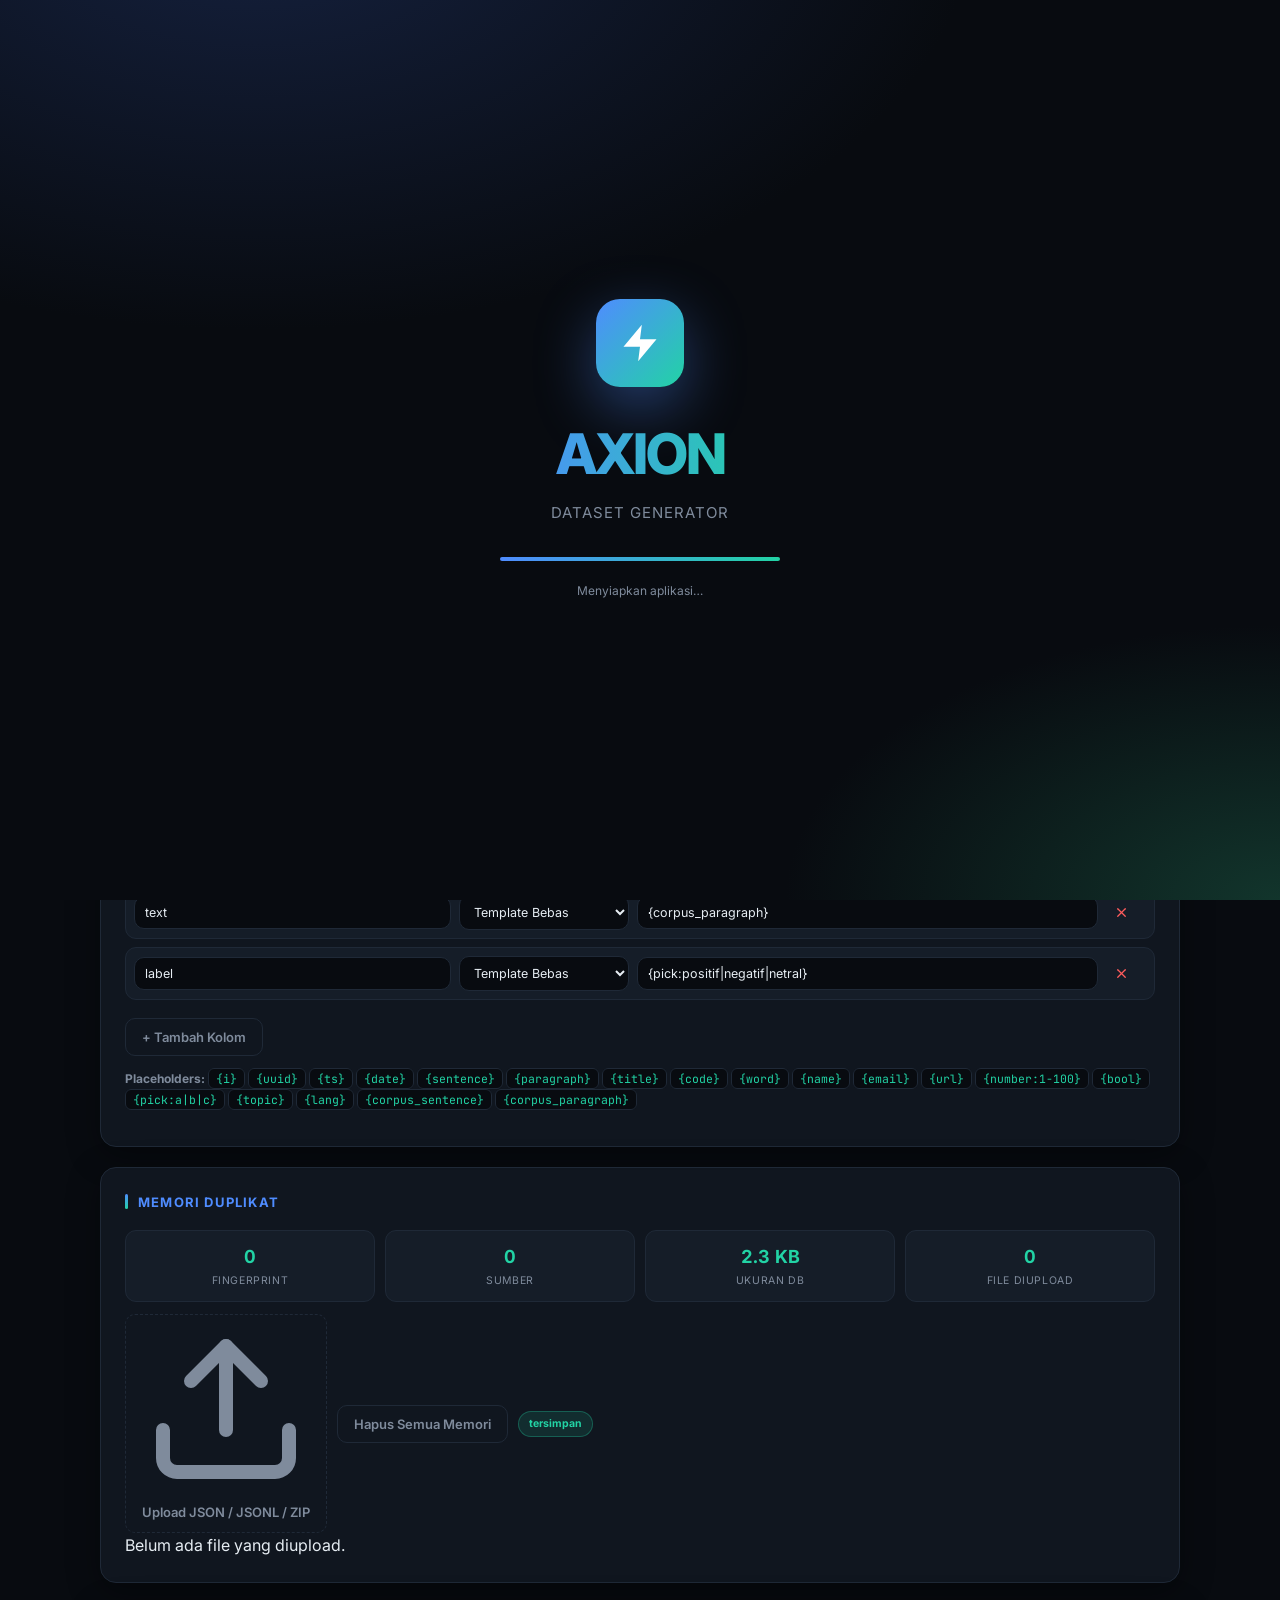
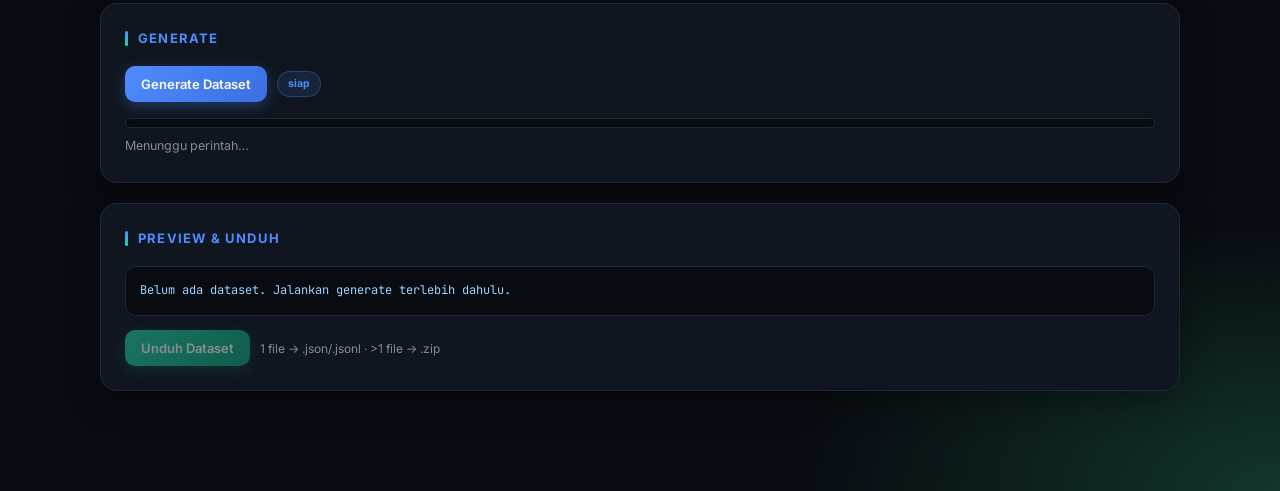
<file: index.html>
<!DOCTYPE html>
<html lang="id" data-theme="dark">
<head>
<meta charset="UTF-8">
<meta name="viewport" content="width=device-width, initial-scale=1">
<title>AXION Dataset Generator</title>
<link rel="preconnect" href="https://fonts.googleapis.com">
<link rel="preconnect" href="https://fonts.gstatic.com" crossorigin>
<link href="https://fonts.googleapis.com/css2?family=Inter:wght@400;500;600;700;800&family=JetBrains+Mono:wght@400;500&display=swap" rel="stylesheet">
<link rel="stylesheet" href="style.css">
</head>
<body>

<div id="splash">
  <div class="splash-content">
    <div class="splash-logo">
      <svg viewBox="0 0 24 24"><polygon points="13 2 3 14 12 14 11 22 21 10 12 10 13 2"/></svg>
    </div>
    <h1>AXION</h1>
    <p data-i18n="splash.sub">Dataset Generator</p>
    <div class="splash-progress"><div class="splash-bar"></div></div>
    <small data-i18n="splash.hint">Menyiapkan aplikasi…</small>
  </div>
</div>

<header class="topbar">
  <div class="brand">
    <div class="brand-logo">
      <svg viewBox="0 0 24 24"><polygon points="13 2 3 14 12 14 11 22 21 10 12 10 13 2"/></svg>
    </div>
    <div>
      <h1>AXION <span>Dataset Generator</span></h1>
      <p data-i18n="brand.sub">v2.0 · Generator Dataset Otomatis</p>
    </div>
  </div>
  <nav class="tabs">
    <button class="tab active" data-view="generator">
      <svg viewBox="0 0 24 24" fill="none" stroke="currentColor" stroke-width="2" stroke-linecap="round" stroke-linejoin="round"><polygon points="13 2 3 14 12 14 11 22 21 10 12 10 13 2"/></svg>
      <span data-i18n="tab.generator">Generator</span>
    </button>
    <button class="tab" data-view="corpus">
      <svg viewBox="0 0 24 24" fill="none" stroke="currentColor" stroke-width="2" stroke-linecap="round" stroke-linejoin="round"><path d="M4 19.5A2.5 2.5 0 0 1 6.5 17H20"/><path d="M6.5 2H20v20H6.5A2.5 2.5 0 0 1 4 19.5v-15A2.5 2.5 0 0 1 6.5 2z"/></svg>
      <span data-i18n="tab.corpus">Corpus</span>
    </button>
    <button class="tab" data-view="templates">
      <svg viewBox="0 0 24 24" fill="none" stroke="currentColor" stroke-width="2" stroke-linecap="round" stroke-linejoin="round"><path d="M14 2H6a2 2 0 0 0-2 2v16a2 2 0 0 0 2 2h12a2 2 0 0 0 2-2V8z"/><polyline points="14 2 14 8 20 8"/></svg>
      <span data-i18n="tab.templates">Templates</span>
    </button>
    <button class="tab" data-view="help">
      <svg viewBox="0 0 24 24" fill="none" stroke="currentColor" stroke-width="2" stroke-linecap="round" stroke-linejoin="round"><circle cx="12" cy="12" r="10"/><path d="M9.09 9a3 3 0 0 1 5.83 1c0 2-3 3-3 3"/><line x1="12" y1="17" x2="12.01" y2="17"/></svg>
      <span data-i18n="tab.help">Panduan</span>
    </button>
  </nav>
  <div class="top-actions">
    <button id="themeBtn" class="icon-btn" title="Toggle theme">
      <svg viewBox="0 0 24 24" fill="none" stroke="currentColor" stroke-width="2" stroke-linecap="round" stroke-linejoin="round"><circle cx="12" cy="12" r="4"/><path d="M12 2v2M12 20v2M4.93 4.93l1.41 1.41M17.66 17.66l1.41 1.41M2 12h2M20 12h2M6.34 17.66l-1.41 1.41M19.07 4.93l-1.41 1.41"/></svg>
    </button>
    <button id="langBtn" class="pill-btn">EN</button>
  </div>
</header>

<main class="wrap">

<!-- ================= GENERATOR ================= -->
<section id="view-generator" class="view active">

  <div class="card">
    <h2 data-i18n="sec.config">Konfigurasi Dataset</h2>
    <div class="grid">
      <label><span data-i18n="f.topic">Topik Dataset</span>
        <select id="topic">
          <option value="code">Code / Pemrograman</option>
          <option value="document">Document / Dokumen</option>
          <option value="article">Article / Artikel</option>
          <option value="conversation">Conversation / Percakapan</option>
          <option value="qa">Q&amp;A / Tanya-Jawab</option>
          <option value="product">Product / Ulasan Produk</option>
          <option value="news">News / Berita</option>
          <option value="tutorial">Tutorial / Panduan</option>
          <option value="general">Umum</option>
        </select>
      </label>
      <label><span data-i18n="f.lang">Bahasa Output</span>
        <select id="lang">
          <option value="id">Indonesia</option>
          <option value="en">English</option>
          <option value="mix">Campuran (ID + EN)</option>
        </select>
      </label>
      <label><span data-i18n="f.source">Sumber Teks</span>
        <select id="sourceMode">
          <option value="synthetic">Sintetis (template)</option>
          <option value="hybrid">Hybrid (korpus + template)</option>
          <option value="corpus">Korpus saja</option>
        </select>
      </label>
      <label><span data-i18n="f.tokens">Target Token (total)</span>
        <input type="number" id="tokens" value="10000" min="100" step="500">
      </label>
      <label><span data-i18n="f.files">Jumlah File</span>
        <input type="number" id="fileCount" value="1" min="1" max="200">
      </label>
      <label><span data-i18n="f.format">Format Output</span>
        <select id="format">
          <option value="jsonl">JSONL (.jsonl)</option>
          <option value="json">JSON Array (.json)</option>
        </select>
      </label>
      <label><span data-i18n="f.prefix">Prefix Nama File</span>
        <input type="text" id="prefix" value="dataset" spellcheck="false">
      </label>
    </div>
  </div>

  <div class="card">
    <h2 data-i18n="sec.mode">Mode Output</h2>
    <div class="mode-switch">
      <button data-mode="fields" class="active" data-i18n="mode.fields">Kolom Kustom</button>
      <button data-mode="label" data-i18n="mode.label">Label JSON Kustom</button>
    </div>
    <div id="labelConfig" hidden>
      <div class="grid">
        <label style="grid-column:1/-1">
          <span data-i18n="f.labelTemplate">Template Label (JSON / JSONL)</span>
          <textarea id="labelTemplate" rows="4" spellcheck="false" placeholder='{"text":""}&#10;atau&#10;{"instruction":"","output":""}&#10;atau&#10;{"messages":[{"role":"user","content":"{sentence}"},{"role":"assistant","content":"{paragraph}"}]}'></textarea>
        </label>
        <label><span data-i18n="f.quantity">Jumlah Entri</span>
          <input type="number" id="labelQuantity" value="100" min="1" max="1000000">
        </label>
      </div>
      <p class="hint" data-i18n="label.hint">Kosongkan nilai string untuk auto-fill. Bisa pakai placeholder: {sentence}, {paragraph}, {title}, {code}, {number:1-100}, {uuid}, dsb.</p>
    </div>
  </div>

  <div class="card">
    <h2 data-i18n="sec.quality">Kontrol Kualitas &amp; Anti-Duplikat</h2>
    <div class="grid">
      <label><span>Near-Duplicate (Hamming)</span><input type="number" id="nearDist" value="4" min="0" max="20"></label>
      <label><span>Min. Unique-Word Ratio</span><input type="number" id="minUniq" value="0.55" min="0.1" max="1" step="0.05"></label>
      <label><span>Max Retry per Record</span><input type="number" id="maxRetry" value="15" min="1" max="100"></label>
      <label><span data-i18n="f.onfail">Kalau gagal unik?</span>
        <select id="onFail"><option value="skip">Lewati</option><option value="accept">Terima</option></select>
      </label>
    </div>
  </div>

  <div class="card" id="fieldsCard">
    <h2 data-i18n="sec.fields">Struktur Kolom (Kustom)</h2>
    <div class="presets">
      <button data-preset="instruction">Instruction</button>
      <button data-preset="chat">Chat</button>
      <button data-preset="doc">Dokumen</button>
      <button data-preset="classify">Klasifikasi</button>
      <button data-preset="qa">Q&amp;A</button>
      <button data-preset="code">Code</button>
      <button data-preset="clear">Kosongkan</button>
    </div>
    <div class="field-head"><span>Nama Kolom</span><span>Tipe</span><span>Template</span><span></span></div>
    <div id="fields"></div>
    <button class="btn-ghost" id="addField" style="margin-top:10px">+ Tambah Kolom</button>
    <p class="hint">
      <b>Placeholders:</b>
      <code class="k">{i}</code> <code class="k">{uuid}</code> <code class="k">{ts}</code> <code class="k">{date}</code>
      <code class="k">{sentence}</code> <code class="k">{paragraph}</code> <code class="k">{title}</code>
      <code class="k">{code}</code> <code class="k">{word}</code> <code class="k">{name}</code>
      <code class="k">{email}</code> <code class="k">{url}</code> <code class="k">{number:1-100}</code>
      <code class="k">{bool}</code> <code class="k">{pick:a|b|c}</code> <code class="k">{topic}</code>
      <code class="k">{lang}</code> <code class="k">{corpus_sentence}</code> <code class="k">{corpus_paragraph}</code>
    </p>
  </div>

  <div class="card">
    <h2 data-i18n="sec.memory">Memori Duplikat</h2>
    <div id="dbWarning" class="warn" style="display:none;margin-bottom:10px">IndexedDB tidak tersedia. Fingerprint hanya bertahan sampai tab ditutup.</div>
    <div class="stats">
      <div class="stat"><b id="memTotal">0</b><span>Fingerprint</span></div>
      <div class="stat"><b id="memSources">0</b><span>Sumber</span></div>
      <div class="stat"><b id="memSize">0 B</b><span>Ukuran DB</span></div>
      <div class="stat"><b id="memUploads">0</b><span>File Diupload</span></div>
    </div>
    <div class="row-btn" style="margin-top:12px">
      <label class="btn-upload">
        <svg viewBox="0 0 24 24" fill="none" stroke="currentColor" stroke-width="2" stroke-linecap="round" stroke-linejoin="round"><path d="M21 15v4a2 2 0 0 1-2 2H5a2 2 0 0 1-2-2v-4"/><polyline points="17 8 12 3 7 8"/><line x1="12" y1="3" x2="12" y2="15"/></svg>
        <span data-i18n="btn.uploadMem">Upload JSON / JSONL / ZIP</span>
        <input type="file" id="uploadInput" accept=".json,.jsonl,.zip" multiple hidden>
      </label>
      <button class="btn-ghost" id="clearMemBtn" data-i18n="btn.clearMem">Hapus Semua Memori</button>
      <span class="badge" id="memBadge">memuat…</span>
    </div>
    <div id="uploadLog">Belum ada file yang diupload.</div>
  </div>

  <div class="card">
    <h2 data-i18n="sec.generate">Generate</h2>
    <div class="row-btn">
      <button class="btn-primary" id="generateBtn" data-i18n="btn.generate">Generate Dataset</button>
      <span class="badge" id="recBadge">siap</span>
    </div>
    <div class="progress"><div id="bar"></div></div>
    <div id="status">Menunggu perintah…</div>
    <div class="stats" id="stats" style="display:none">
      <div class="stat"><b id="sFiles">0</b><span>File</span></div>
      <div class="stat"><b id="sRecords">0</b><span>Record Unik</span></div>
      <div class="stat"><b id="sTokens">0</b><span>~Token</span></div>
      <div class="stat"><b id="sSize">0</b><span>Ukuran</span></div>
      <div class="stat"><b id="sDup">0</b><span>Duplikat</span></div>
      <div class="stat"><b id="sQuality">—</b><span>Kualitas</span></div>
    </div>
  </div>

  <div class="card">
    <h2 data-i18n="sec.preview">Preview &amp; Unduh</h2>
    <pre id="preview">Belum ada dataset. Jalankan generate terlebih dahulu.</pre>
    <div class="row-btn">
      <button class="btn-success" id="downloadBtn" disabled data-i18n="btn.download">Unduh Dataset</button>
      <span class="hint" id="dlHint" style="margin:0">1 file → .json/.jsonl · &gt;1 file → .zip</span>
    </div>
  </div>

</section>

<!-- ================= CORPUS ================= -->
<section id="view-corpus" class="view" hidden>

  <div class="card">
    <h2 data-i18n="sec.corpusRelease">Corpus dari GitHub Releases</h2>
    <p class="hint" style="margin-top:0">Sumber: <code class="k">github.com/azrielspace852-wq/corpus/releases</code>. Pola: <code class="k">corpus-&lt;lang&gt;-&lt;id&gt;</code></p>
    <div class="row-btn" style="margin-top:10px">
      <button class="btn-ghost" id="refreshCorpusBtn" data-i18n="btn.refresh">Refresh</button>
      <button class="btn-primary" id="loadAllCorpusBtn" data-i18n="btn.loadAll">Load Semua</button>
      <span class="badge" id="releaseBadge">memuat…</span>
    </div>
    <div id="corpusLog" class="log-box" style="display:none"></div>
  </div>

  <div class="card">
    <h2 data-i18n="sec.corpusStored">Corpus Tersimpan</h2>
    <div class="stats">
      <div class="stat"><b id="cTotal">0</b><span>Corpus</span></div>
      <div class="stat"><b id="cTexts">0</b><span>Total Teks</span></div>
      <div class="stat"><b id="cLangs">0</b><span>Bahasa</span></div>
    </div>
    <div class="row-btn" style="margin-top:12px">
      <button class="btn-ghost" id="clearAllCorpusBtn" data-i18n="btn.clearAllCorpus">Hapus Semua Corpus</button>
    </div>
    <div id="corpusStoredGrid" class="corpus-grid" style="margin-top:14px"></div>
  </div>

  <div class="card">
    <h2 data-i18n="sec.corpusUpload">Upload Corpus Manual (Multi-File)</h2>
    <div class="row-btn">
      <label class="btn-upload">
        <svg viewBox="0 0 24 24" fill="none" stroke="currentColor" stroke-width="2" stroke-linecap="round" stroke-linejoin="round"><path d="M21 15v4a2 2 0 0 1-2 2H5a2 2 0 0 1-2-2v-4"/><polyline points="17 8 12 3 7 8"/><line x1="12" y1="3" x2="12" y2="15"/></svg>
        <span data-i18n="btn.pickFiles">Pilih File (.json / .jsonl / .zip / .txt)</span>
        <input type="file" id="corpusUpload" accept=".json,.jsonl,.zip,.txt" multiple hidden>
      </label>
    </div>
    <div class="grid" style="margin-top:12px">
      <label><span data-i18n="f.corpusLang">Bahasa (untuk .txt)</span>
        <select id="corpusUploadLang"><option value="id">Indonesia (id)</option><option value="en">English (en)</option></select>
      </label>
    </div>
  </div>

</section>

<!-- ================= TEMPLATES ================= -->
<section id="view-templates" class="view" hidden>

  <div class="card">
    <h2 data-i18n="sec.tplRelease">Template dari GitHub Releases</h2>
    <p class="hint" style="margin-top:0">Pola: <code class="k">template-&lt;lang&gt;-&lt;id&gt;</code>. Setiap baris dalam file adalah satu template.</p>
    <div class="row-btn" style="margin-top:10px">
      <button class="btn-ghost" id="refreshTplBtn" data-i18n="btn.refresh">Refresh</button>
      <button class="btn-primary" id="loadAllTplBtn" data-i18n="btn.loadAll">Load Semua</button>
      <span class="badge" id="tplReleaseBadge">memuat…</span>
    </div>
    <div id="tplLog" class="log-box" style="display:none"></div>
  </div>

  <div class="card">
    <h2 data-i18n="sec.tplStored">Template Tersimpan</h2>
    <div class="stats">
      <div class="stat"><b id="tTotal">0</b><span>Bundle</span></div>
      <div class="stat"><b id="tLines">0</b><span>Total Baris</span></div>
      <div class="stat"><b id="tLangs">0</b><span>Bahasa</span></div>
    </div>
    <div class="row-btn" style="margin-top:12px">
      <button class="btn-ghost" id="clearAllTplBtn" data-i18n="btn.clearAllTpl">Hapus Semua Template</button>
    </div>
    <div id="tplStoredGrid" class="corpus-grid" style="margin-top:14px"></div>
  </div>

  <div class="card">
    <h2 data-i18n="sec.tplUpload">Upload Template Manual (Multi-File)</h2>
    <div class="row-btn">
      <label class="btn-upload">
        <svg viewBox="0 0 24 24" fill="none" stroke="currentColor" stroke-width="2" stroke-linecap="round" stroke-linejoin="round"><path d="M21 15v4a2 2 0 0 1-2 2H5a2 2 0 0 1-2-2v-4"/><polyline points="17 8 12 3 7 8"/><line x1="12" y1="3" x2="12" y2="15"/></svg>
        <span data-i18n="btn.pickTplFiles">Pilih File (.txt / .json / .jsonl / .zip)</span>
        <input type="file" id="tplUpload" accept=".txt,.json,.jsonl,.zip" multiple hidden>
      </label>
    </div>
    <div class="grid" style="margin-top:12px">
      <label><span data-i18n="f.tplLang">Bahasa (untuk file tanpa info)</span>
        <select id="tplUploadLang"><option value="id">Indonesia (id)</option><option value="en">English (en)</option></select>
      </label>
    </div>
  </div>

  <div class="card">
    <h2 data-i18n="sec.tplCustom">Template Tambahan (Manual / Quick Edit)</h2>
    <p class="hint" style="margin-top:0">Satu template per baris. Mendukung placeholder yang sama. Contoh: <code class="k">{Noun} ini {verb} {noun} dengan cara yang {adj}.</code></p>
    <textarea id="customTemplates" rows="8" placeholder="Tulis template tambahan di sini, satu per baris…"></textarea>
    <div class="row-btn" style="margin-top:10px">
      <button class="btn-primary" id="applyTemplatesBtn" data-i18n="btn.applyTpl">Simpan &amp; Aktifkan</button>
      <label class="btn-upload">
        <svg viewBox="0 0 24 24" fill="none" stroke="currentColor" stroke-width="2" stroke-linecap="round" stroke-linejoin="round"><path d="M21 15v4a2 2 0 0 1-2 2H5a2 2 0 0 1-2-2v-4"/><polyline points="17 8 12 3 7 8"/><line x1="12" y1="3" x2="12" y2="15"/></svg>
        <span data-i18n="btn.importTxt">Impor dari .txt</span>
        <input type="file" id="templateUpload" accept=".txt" hidden>
      </label>
      <button class="btn-ghost" id="clearTemplatesBtn" data-i18n="btn.clear">Kosongkan</button>
      <span class="badge" id="tplBadge">0 aktif</span>
    </div>
  </div>

</section>

<!-- ================= HELP ================= -->
<section id="view-help" class="view" hidden>
  <div class="card">
    <h2 data-i18n="help.title">Panduan Lengkap</h2>
    <div class="help-content">

      <h3>1. Generator</h3>
      <p><b>Konfigurasi Dataset</b> — pilih topik, bahasa output, sumber teks, target token, jumlah file, format (JSON/JSONL), dan prefix nama file.</p>
      <p><b>Sumber Teks</b> — <i>Sintetis</i> memakai template bawaan. <i>Hybrid</i> menggabungkan korpus + template. <i>Korpus saja</i> murni dari korpus yang sudah dimuat.</p>

      <h3>2. Mode Output</h3>
      <p><b>Kolom Kustom</b> — bangun struktur JSON via field builder. Tersedia presets (Instruction, Chat, Dokumen, Klasifikasi, Q&amp;A, Code). Setiap field mendukung tipe nilai dan template placeholder.</p>
      <p><b>Label JSON Kustom</b> — tulis sendiri template JSON/JSONL, lalu isi <b>Jumlah Entri</b>. Kosongkan nilai string (<code>""</code>) untuk auto-fill berdasarkan nama key. Contoh:</p>
      <pre class="code-block">{"text":""}
{"instruction":"","output":""}
{"messages":[{"role":"user","content":"{sentence}"},{"role":"assistant","content":"{paragraph}"}]}</pre>
      <p>Anda juga bisa menyisipkan placeholder seperti <code>{sentence}</code>, <code>{paragraph}</code>, <code>{title}</code>, <code>{code}</code>, <code>{number:1-100}</code>, <code>{uuid}</code>, <code>{date}</code>, dsb.</p>

      <h3>3. Kontrol Kualitas</h3>
      <p><b>Near-Duplicate</b> — ambang jarak Hamming (0–20). Semakin besar = semakin longgar pengecekan duplikat.</p>
      <p><b>Min. Unique-Word Ratio</b> — rasio minimal kata unik per teks. Teks di bawah ambang akan ditolak.</p>
      <p><b>Max Retry</b> — batas percobaan membuat record unik sebelum menyerah.</p>

      <h3>4. Struktur Kolom (Field Builder)</h3>
      <p>Setiap baris = satu kolom di output. Kolom <i>Nama Kolom</i> menentukan key JSON. Kolom <i>Tipe</i> menentukan generator nilai otomatis. Kolom <i>Template</i> opsional — jika diisi, nilainya dirender dari template.</p>
      <p>Jika nama kolom dikenali (id, uuid, email, url, question, answer, label, dst.), tipe <code>auto</code> akan otomatis menyesuaikan.</p>

      <h3>5. Memori Duplikat</h3>
      <p>Upload file JSON/JSONL/ZIP untuk diambil fingerprint-nya. Fingerprint disimpan di IndexedDB agar bertahan antar sesi. Semua generate berikutnya akan menghindari fingerprint ini.</p>

      <h3>6. Corpus Library</h3>
      <p><b>Dari GitHub Releases</b> — fetch otomatis asset dengan pola <code>corpus-&lt;lang&gt;-&lt;id&gt;</code>. Klik Load untuk mengunduh &amp; simpan ke perangkat.</p>
      <p><b>Upload Manual</b> — pilih <b>banyak file sekaligus</b>. Mendukung .json, .jsonl, .zip, .txt.</p>

      <h3>7. Template Library</h3>
      <p>Konsep sama dengan Corpus, tapi pola filenya <code>template-&lt;lang&gt;-&lt;id&gt;</code> dan isinya satu template per baris. Template aktif akan dipakai sebagai basis kalimat sintetis.</p>
      <p><b>Import Manual</b> — pilih banyak file .txt/.json/.jsonl/.zip. Baris yang dibaca akan digabung dengan template yang sudah ada.</p>

      <h3>8. Download</h3>
      <p>Jika hanya 1 file, hasil diunduh langsung (JSON atau JSONL). Jika &gt;1 file, otomatis dikemas menjadi ZIP.</p>

      <h3>9. Tema &amp; Bahasa</h3>
      <p>Klik tombol ☀/☾ di kanan atas untuk beralih Dark / Light. Klik tombol ID / EN untuk beralih bahasa antarmuka.</p>

      <h3>10. Placeholder Reference</h3>
      <div class="ph-grid">
        <code>{i}</code><code>{uuid}</code><code>{ts}</code><code>{date}</code>
        <code>{sentence}</code><code>{paragraph}</code><code>{title}</code><code>{code}</code>
        <code>{word}</code><code>{name}</code><code>{email}</code><code>{url}</code>
        <code>{number:1-100}</code><code>{bool}</code><code>{pick:a|b|c}</code><code>{topic}</code>
        <code>{lang}</code><code>{corpus_sentence}</code><code>{corpus_paragraph}</code>
      </div>

    </div>
  </div>
</section>

</main>

<script src="script.js"></script>
</body>
</html>
</file>
<file: style.css>
:root[data-theme="dark"]{
  --bg:#080b10;
  --bg-grad:radial-gradient(1200px 700px at 20% -10%,#15213f 0%,transparent 60%),
            radial-gradient(900px 500px at 100% 100%,#12352c 0%,transparent 55%);
  --card:#10161f; --card2:#151d28; --border:#1f2937; --border-soft:#182130;
  --text:#e6edf3; --muted:#7f8b9c; --accent:#4f8cff; --accent2:#22d3a5;
  --danger:#ff5c5c; --warn:#f0b429;
  --shadow:0 8px 32px rgba(0,0,0,.35);
  --input-bg:#080b10;
  --preview:#9fd3ff;
}
:root[data-theme="light"]{
  --bg:#f5f8fc;
  --bg-grad:radial-gradient(1200px 700px at 20% -10%,#dfe9ff 0%,transparent 60%),
            radial-gradient(900px 500px at 100% 100%,#d5f2e8 0%,transparent 55%);
  --card:#ffffff; --card2:#f7f9fc; --border:#e3e9f1; --border-soft:#eef2f8;
  --text:#1a2430; --muted:#5e6b7c; --accent:#2563eb; --accent2:#0ea87c;
  --danger:#dc2626; --warn:#d97706;
  --shadow:0 6px 24px rgba(24,40,70,.08);
  --input-bg:#f9fbfd;
  --preview:#1e63b0;
}
*{box-sizing:border-box}
html{scroll-behavior:smooth}
body{
  margin:0;background:var(--bg-grad),var(--bg);color:var(--text);
  font-family:'Inter',system-ui,-apple-system,sans-serif;line-height:1.55;
  padding:0 0 80px;min-height:100vh;-webkit-font-smoothing:antialiased;
  transition:background .3s,color .3s;
}
.mono,code.k,pre,textarea{font-family:'JetBrains Mono','Consolas',monospace}
.wrap{max-width:1120px;margin:0 auto;padding:24px 20px 0}

/* Splash */
#splash{
  position:fixed;inset:0;z-index:9999;
  background:var(--bg-grad),var(--bg);
  display:flex;align-items:center;justify-content:center;
  transition:opacity .5s ease, visibility .5s ease;
}
#splash.hide{opacity:0;visibility:hidden;pointer-events:none}
.splash-content{text-align:center;animation:fadeUp .8s ease}
.splash-logo{
  width:88px;height:88px;margin:0 auto 24px;border-radius:24px;
  background:linear-gradient(135deg,#4f8cff,#22d3a5);
  display:flex;align-items:center;justify-content:center;
  box-shadow:0 20px 60px rgba(79,140,255,.4);
  animation:floaty 2.6s ease-in-out infinite;
}
.splash-logo svg{width:44px;height:44px;fill:#fff}
.splash-content h1{
  margin:0;font-size:56px;font-weight:800;letter-spacing:-2px;
  background:linear-gradient(90deg,#4f8cff,#22d3a5);
  -webkit-background-clip:text;background-clip:text;color:transparent;
}
.splash-content p{margin:4px 0 32px;color:var(--muted);font-size:15px;letter-spacing:1px;text-transform:uppercase}
.splash-progress{
  width:280px;height:4px;margin:0 auto 16px;background:rgba(255,255,255,.08);
  border-radius:99px;overflow:hidden;
}
.splash-bar{
  height:100%;width:0%;background:linear-gradient(90deg,#4f8cff,#22d3a5);
  animation:fillBar 5s cubic-bezier(.4,0,.2,1) forwards;
}
.splash-content small{color:var(--muted);font-size:12px}
@keyframes fillBar{to{width:100%}}
@keyframes floaty{50%{transform:translateY(-6px)}}
@keyframes fadeUp{from{opacity:0;transform:translateY(12px)}to{opacity:1;transform:none}}

/* Topbar */
.topbar{
  display:flex;align-items:center;gap:20px;flex-wrap:wrap;
  padding:16px 20px;background:var(--card);border-bottom:1px solid var(--border);
  position:sticky;top:0;z-index:100;backdrop-filter:blur(12px);
  box-shadow:0 1px 0 rgba(255,255,255,.02);
}
.brand{display:flex;align-items:center;gap:12px;min-width:0;flex-shrink:0}
.brand-logo{
  width:40px;height:40px;border-radius:11px;flex-shrink:0;
  background:linear-gradient(135deg,#4f8cff,#22d3a5);
  display:flex;align-items:center;justify-content:center;
  box-shadow:0 6px 20px rgba(79,140,255,.3);
}
.brand-logo svg{width:20px;height:20px;fill:#fff}
.brand h1{margin:0;font-size:16px;font-weight:800;letter-spacing:-.3px}
.brand h1 span{background:linear-gradient(90deg,#4f8cff,#22d3a5);-webkit-background-clip:text;background-clip:text;color:transparent}
.brand p{margin:1px 0 0;font-size:11px;color:var(--muted);letter-spacing:.3px}
.tabs{display:flex;gap:4px;background:var(--card2);border:1px solid var(--border);border-radius:11px;padding:4px;flex:1;max-width:540px;margin:0 auto}
.tab{
  flex:1;display:flex;align-items:center;justify-content:center;gap:7px;
  background:transparent;border:none;color:var(--muted);padding:9px 12px;
  border-radius:8px;font-size:12.5px;font-weight:600;cursor:pointer;font-family:inherit;
  transition:.15s;white-space:nowrap;
}
.tab svg{width:14px;height:14px}
.tab.active{background:var(--card);color:var(--text);box-shadow:0 2px 8px rgba(0,0,0,.25)}
.tab:hover:not(.active){color:var(--text)}
.top-actions{display:flex;gap:8px;align-items:center;flex-shrink:0}
.icon-btn{
  width:38px;height:38px;padding:0;background:var(--card2);border:1px solid var(--border);
  border-radius:10px;cursor:pointer;color:var(--muted);display:flex;align-items:center;justify-content:center;
  transition:.15s;font-family:inherit;
}
.icon-btn:hover{color:var(--accent);border-color:var(--accent)}
.icon-btn svg{width:17px;height:17px}
.pill-btn{
  padding:8px 15px;background:var(--card2);border:1px solid var(--border);
  border-radius:10px;color:var(--muted);font-weight:700;font-size:12px;cursor:pointer;
  font-family:inherit;letter-spacing:.5px;transition:.15s;
}
.pill-btn:hover{color:var(--accent);border-color:var(--accent)}

/* Views & Cards */
.view{display:none;animation:fadeIn .25s ease}
.view.active{display:block}
@keyframes fadeIn{from{opacity:0;transform:translateY(6px)}to{opacity:1;transform:none}}
.card{
  background:var(--card);border:1px solid var(--border);border-radius:16px;
  padding:24px;margin-bottom:20px;box-shadow:var(--shadow);
}
.card h2{
  margin:0 0 18px;font-size:13px;font-weight:700;text-transform:uppercase;
  letter-spacing:1.2px;color:var(--accent);display:flex;align-items:center;gap:10px;
}
.card h2::before{content:'';width:3px;height:15px;border-radius:2px;background:linear-gradient(180deg,var(--accent),var(--accent2))}

/* Layout */
.grid{display:grid;grid-template-columns:repeat(auto-fit,minmax(200px,1fr));gap:14px}
.row-btn{display:flex;gap:10px;flex-wrap:wrap;align-items:center}
label{display:flex;flex-direction:column;gap:6px;font-size:12px;color:var(--muted);font-weight:600}
label>span{display:block}

/* Inputs */
input,select,textarea{
  background:var(--input-bg);border:1px solid var(--border);color:var(--text);
  padding:10px 13px;border-radius:10px;font-size:13.5px;font-family:inherit;
  outline:none;transition:.15s;width:100%;
}
textarea{font-family:'JetBrains Mono','Consolas',monospace;font-size:12.5px;resize:vertical;min-height:90px;line-height:1.6}
input:focus,select:focus,textarea:focus{border-color:var(--accent);box-shadow:0 0 0 3px rgba(79,140,255,.15)}

/* Buttons */
button{
  cursor:pointer;border:none;border-radius:10px;padding:10px 16px;font-size:13px;
  font-weight:600;font-family:inherit;transition:.15s;color:#fff;background:var(--card2);
  display:inline-flex;align-items:center;gap:8px;justify-content:center;
}
button:hover:not(:disabled){filter:brightness(1.12)}
button:disabled{opacity:.5;cursor:not-allowed}
button svg{width:15px;height:15px}
.btn-primary{background:linear-gradient(135deg,#4f8cff,#3a6fe0);box-shadow:0 4px 14px rgba(79,140,255,.3)}
.btn-success{background:linear-gradient(135deg,#22d3a5,#12a37b);box-shadow:0 4px 14px rgba(34,211,165,.25)}
.btn-ghost{background:transparent;border:1px solid var(--border);color:var(--muted)}
.btn-ghost:hover:not(:disabled){color:var(--text);border-color:var(--accent)}
.btn-upload{
  display:inline-flex;align-items:center;gap:9px;cursor:pointer;padding:10px 16px;
  border-radius:10px;font-size:13px;font-weight:600;background:transparent;
  border:1px dashed var(--border);color:var(--muted);transition:.15s;
}
.btn-upload:hover{color:var(--accent);border-color:var(--accent);background:rgba(79,140,255,.05)}

/* Badges */
.badge{display:inline-flex;align-items:center;gap:5px;font-size:10.5px;padding:4px 10px;border-radius:99px;
  background:rgba(79,140,255,.12);color:var(--accent);border:1px solid rgba(79,140,255,.3);font-weight:700}
.badge.ok{background:rgba(34,211,165,.12);color:var(--accent2);border-color:rgba(34,211,165,.3)}
.badge.warn{background:rgba(240,180,41,.12);color:var(--warn);border-color:rgba(240,180,41,.3)}
.badge.danger{background:rgba(255,92,92,.12);color:var(--danger);border-color:rgba(255,92,92,.3)}

/* Hints */
.hint{font-size:12px;color:var(--muted);margin-top:12px;line-height:1.75}
.hint code,.code-block{background:var(--input-bg);border:1px solid var(--border);border-radius:6px}
.hint code{padding:2px 7px;color:var(--accent2);font-size:11.5px}
.code-block{padding:14px;font-size:12px;color:var(--preview);overflow:auto;white-space:pre;line-height:1.65;margin:10px 0}
.warn{color:var(--warn);font-size:12px}

/* Presets */
.presets{display:flex;flex-wrap:wrap;gap:8px;margin-bottom:18px}
.presets button{font-size:11.5px;padding:7px 13px;background:var(--card2);border:1px solid var(--border);color:var(--muted)}
.presets button:hover{color:var(--accent);border-color:var(--accent)}

/* Field builder */
.field-head,.field-row{display:grid;grid-template-columns:1.1fr 170px 1.6fr 40px;gap:8px;align-items:center}
.field-head{font-size:10.5px;text-transform:uppercase;letter-spacing:.7px;color:var(--muted);padding:0 10px 8px;font-weight:700}
.field-row{
  background:var(--card2);border:1px solid var(--border);border-radius:11px;
  padding:8px;margin-bottom:8px;
}
.field-row input,.field-row select{padding:8px 10px;font-size:12.5px}
.btn-icon{
  width:32px;height:32px;padding:0;background:transparent;border:1px solid transparent;
  color:var(--danger);border-radius:8px;display:inline-flex;align-items:center;justify-content:center;
}
.btn-icon:hover{background:rgba(255,92,92,.12)}

/* Mode switch */
.mode-switch{display:inline-flex;gap:4px;background:var(--card2);border:1px solid var(--border);border-radius:11px;padding:4px;margin-bottom:16px}
.mode-switch button{background:transparent;color:var(--muted);padding:8px 16px;border-radius:8px;font-size:12.5px;font-weight:600}
.mode-switch button.active{background:var(--card);color:var(--text);box-shadow:0 2px 6px rgba(0,0,0,.2)}

/* Stats */
.stats{display:grid;grid-template-columns:repeat(auto-fit,minmax(120px,1fr));gap:10px;margin-top:14px}
.stat{background:var(--card2);border:1px solid var(--border);border-radius:11px;padding:12px;text-align:center}
.stat b{display:block;font-size:18px;color:var(--accent2);font-variant-numeric:tabular-nums;font-weight:700}
.stat span{font-size:10.5px;color:var(--muted);text-transform:uppercase;letter-spacing:.6px;margin-top:2px;display:block}

/* Progress */
.progress{height:10px;background:var(--input-bg);border-radius:99px;overflow:hidden;margin:16px 0 8px;border:1px solid var(--border)}
.progress>div{height:100%;width:0%;background:linear-gradient(90deg,#4f8cff,#22d3a5);transition:width .25s ease}
#status{font-size:12.5px;color:var(--muted);min-height:22px;font-variant-numeric:tabular-nums}

/* Preview */
pre#preview{
  background:var(--input-bg);border:1px solid var(--border);border-radius:11px;padding:14px;
  max-height:340px;overflow:auto;font-size:12px;font-family:'JetBrains Mono',monospace;
  color:var(--preview);white-space:pre-wrap;word-break:break-word;margin:0 0 14px;line-height:1.65;
}

/* Log box */
.log-box{
  max-height:140px;overflow:auto;background:var(--input-bg);border:1px solid var(--border);
  border-radius:9px;padding:11px;font-family:'JetBrains Mono',monospace;font-size:11.5px;
  margin-top:12px;color:var(--muted);white-space:pre-wrap;line-height:1.65;
}

/* Corpus grid */
.corpus-grid{display:grid;grid-template-columns:repeat(auto-fill,minmax(240px,1fr));gap:12px}
.corpus-card{
  background:var(--card2);border:1px solid var(--border);border-radius:12px;padding:14px;
  display:flex;flex-direction:column;gap:10px;transition:.15s;
}
.corpus-card:hover{border-color:var(--accent)}
.corpus-card.loaded{border-color:rgba(34,211,165,.4);background:rgba(34,211,165,.04)}
.corpus-head{display:flex;gap:11px;align-items:flex-start}
.cicon{
  width:36px;height:36px;border-radius:10px;background:var(--input-bg);border:1px solid var(--border);
  display:flex;align-items:center;justify-content:center;flex-shrink:0;color:var(--accent);
}
.cicon svg{width:17px;height:17px}
.corpus-name{font-size:13px;font-weight:700;word-break:break-all;line-height:1.35}
.corpus-meta{display:flex;flex-wrap:wrap;gap:5px;margin-top:6px}
.corpus-body{font-size:11.5px;color:var(--muted);min-height:16px}
.corpus-actions{display:flex;gap:7px;flex-wrap:wrap}
.corpus-actions button{flex:1;min-width:0;font-size:12px;padding:8px 10px}
.tag{font-size:10px;padding:2px 8px;border-radius:99px;background:var(--card);color:var(--muted);border:1px solid var(--border);font-weight:600}
.empty-state{text-align:center;padding:44px 20px;color:var(--muted);font-size:13px;border:1px dashed var(--border);border-radius:12px;grid-column:1/-1}
.empty-state svg{width:40px;height:40px;margin-bottom:10px;opacity:.4}
.spin{animation:spin 1s linear infinite}
@keyframes spin{to{transform:rotate(360deg)}}

/* Help content */
.help-content{font-size:14px;line-height:1.75;color:var(--text)}
.help-content h3{margin:24px 0 10px;font-size:15px;color:var(--accent);font-weight:700}
.help-content h3:first-child{margin-top:0}
.help-content p{margin:0 0 12px;color:var(--text)}
.help-content p b{color:var(--text);font-weight:700}
.help-content code{
  background:var(--input-bg);border:1px solid var(--border);padding:2px 7px;border-radius:5px;
  color:var(--accent2);font-family:'JetBrains Mono',monospace;font-size:12px;
}
.ph-grid{display:grid;grid-template-columns:repeat(auto-fill,minmax(150px,1fr));gap:8px;margin-top:12px}
.ph-grid code{
  background:var(--input-bg);border:1px solid var(--border);padding:8px 10px;border-radius:7px;
  color:var(--accent2);font-size:12px;text-align:center;
}

/* Responsive */
@media(max-width:760px){
  .topbar{padding:12px 14px;gap:12px}
  .brand h1{font-size:14px}
  .tabs{order:3;width:100%;max-width:none;margin:0}
  .tab span{display:none}
  .tab svg{width:18px;height:18px}
  .field-head{display:none}
  .field-row{grid-template-columns:1fr 1fr;gap:6px}
  .field-row .f-tpl{grid-column:1/-1}
  .field-row .f-del{grid-column:2;justify-self:end}
  .wrap{padding:16px 14px 0}
  .card{padding:18px;border-radius:12px}
}
</file>
